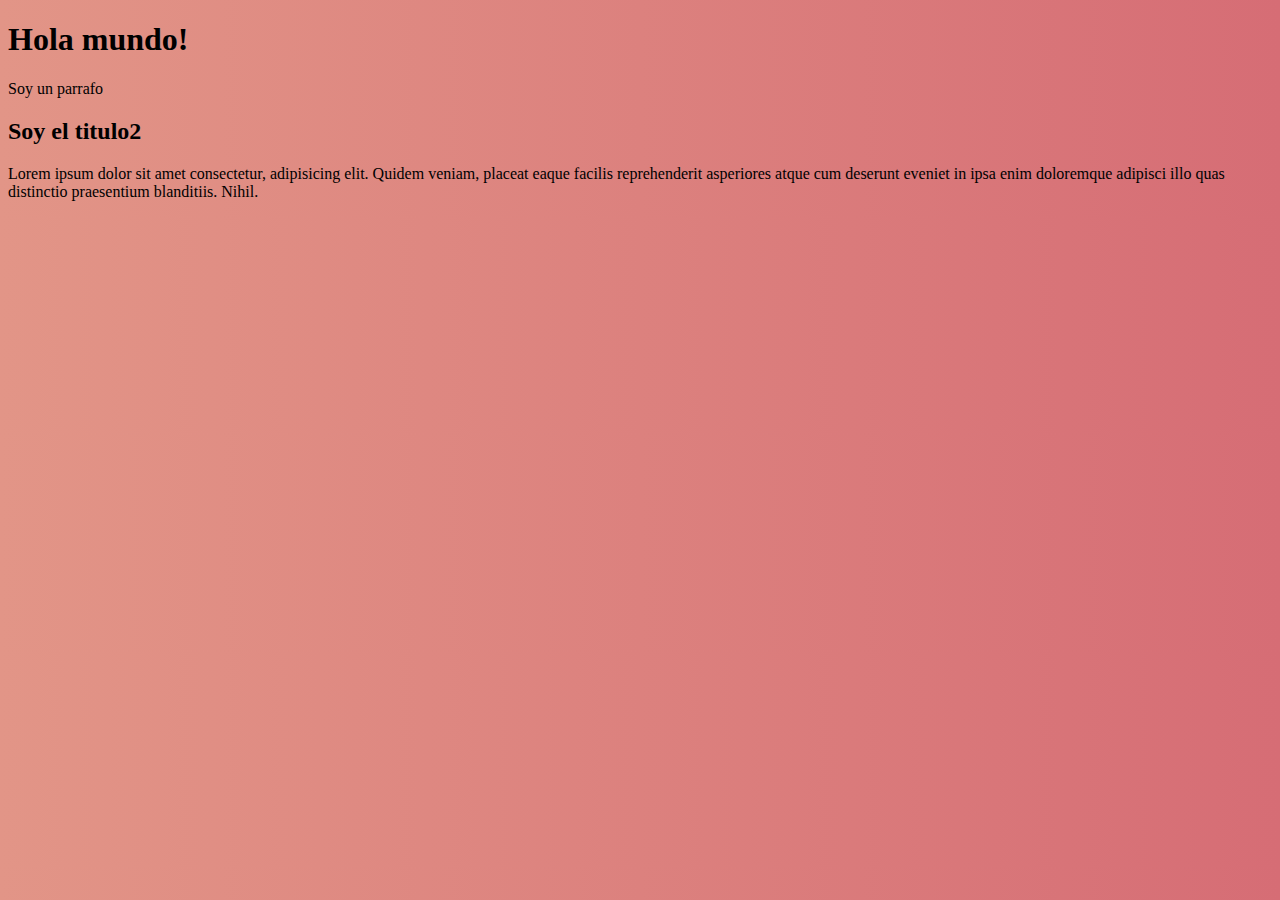
<file: 1etiquetas/index.html>
<!DOCTYPE html>
<html lang="en">
<head>
    <meta charset="UTF-8">
    <meta http-equiv="X-UA-Compatible" content="IE=edge">
    <meta name="viewport" content="width=, initial-scale=1.0">
    <title>Document</title>
    <link rel="stylesheet" href="style.css">
</head>
<body>
    <h1>Hola mundo!</h1>
    <p>Soy un parrafo</p>
    <div>
        <h2>Soy el titulo2</h2>
        <p>Lorem ipsum dolor sit amet consectetur, adipisicing elit. Quidem veniam, placeat eaque facilis reprehenderit asperiores atque cum deserunt eveniet in ipsa enim doloremque adipisci illo quas distinctio praesentium blanditiis. Nihil.</p>
    </div>
</body>
</html>
</file>
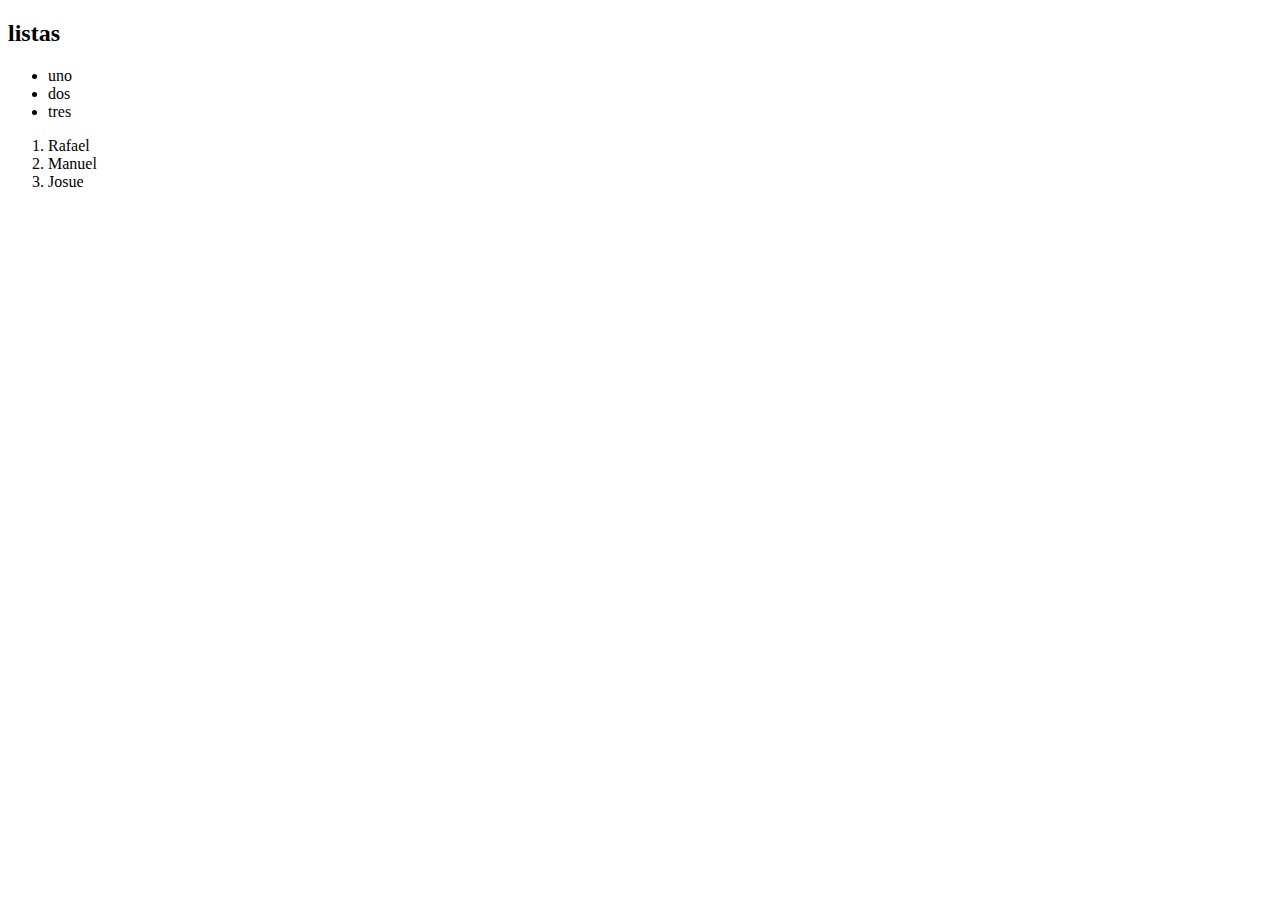
<file: 3listas/index.html>
<!DOCTYPE html>
<html lang="en">
<head>
    <meta charset="UTF-8">
    <meta http-equiv="X-UA-Compatible" content="IE=edge">
    <meta name="viewport" content="width=device-width, initial-scale=1.0">
    <title>listas</title>
</head>
<body>
    <h2>listas</h2>
    <p>
<ul>
    <li>uno</li>
    <li>dos</li>
    <li>tres</li>
</ul>

<ol>
    <li>Rafael</li>
    <li>Manuel</li>
    <li>Josue</li>
</ol>


</p>
</body>
</html>
</file>
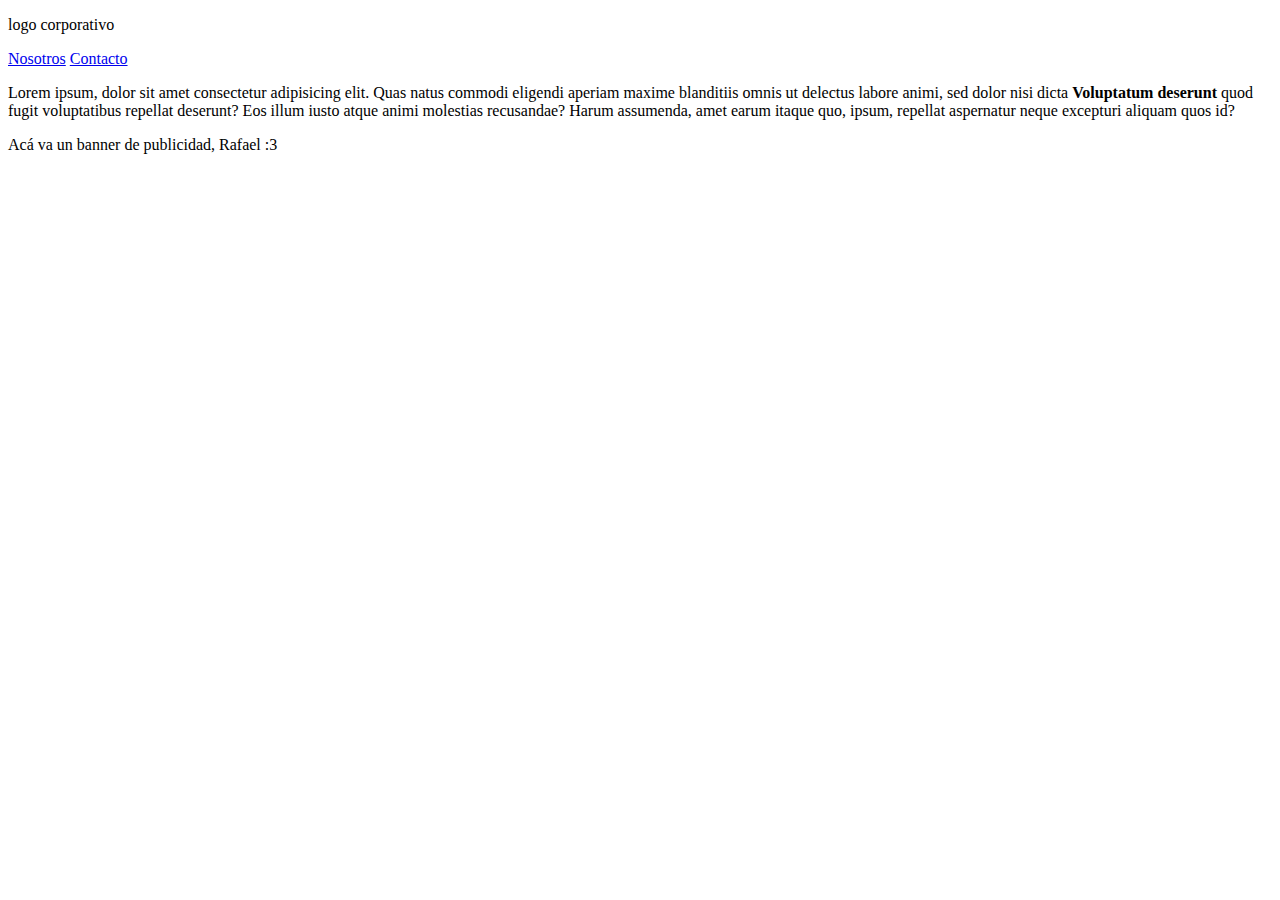
<file: 4semantica/index.html>
<!DOCTYPE html>
<html lang="en">

<head>
    <meta charset="UTF-8">
    <meta http-equiv="X-UA-Compatible" content="IE=edge">
    <meta name="viewport" content="width=device-width, initial-scale=1.0">
    <title>semantica html</title>
</head>

<body>
    <!--comentario de linea-->
    <header>
        <p>logo corporativo</p><a href="Nosotroa">Nosotros</a>
        <a href="Contacto">Contacto</a>
        <!-- biografia -->
    </header>

    <section>
        <p>Lorem ipsum, dolor sit amet consectetur adipisicing elit. Quas natus commodi eligendi aperiam maxime
            blanditiis omnis ut delectus labore animi, sed dolor nisi dicta <b>Voluptatum deserunt</b> quod fugit voluptatibus repellat deserunt?
            Eos illum iusto atque animi molestias recusandae? Harum assumenda, amet earum itaque quo, ipsum, repellat
            aspernatur neque excepturi aliquam quos id?</p>
    </section>
    <!-- publicidad --> 
    <aside>
        <p>Acá va un banner de publicidad, Rafael :3</p>
    </aside>
</body>

</html>
</file>
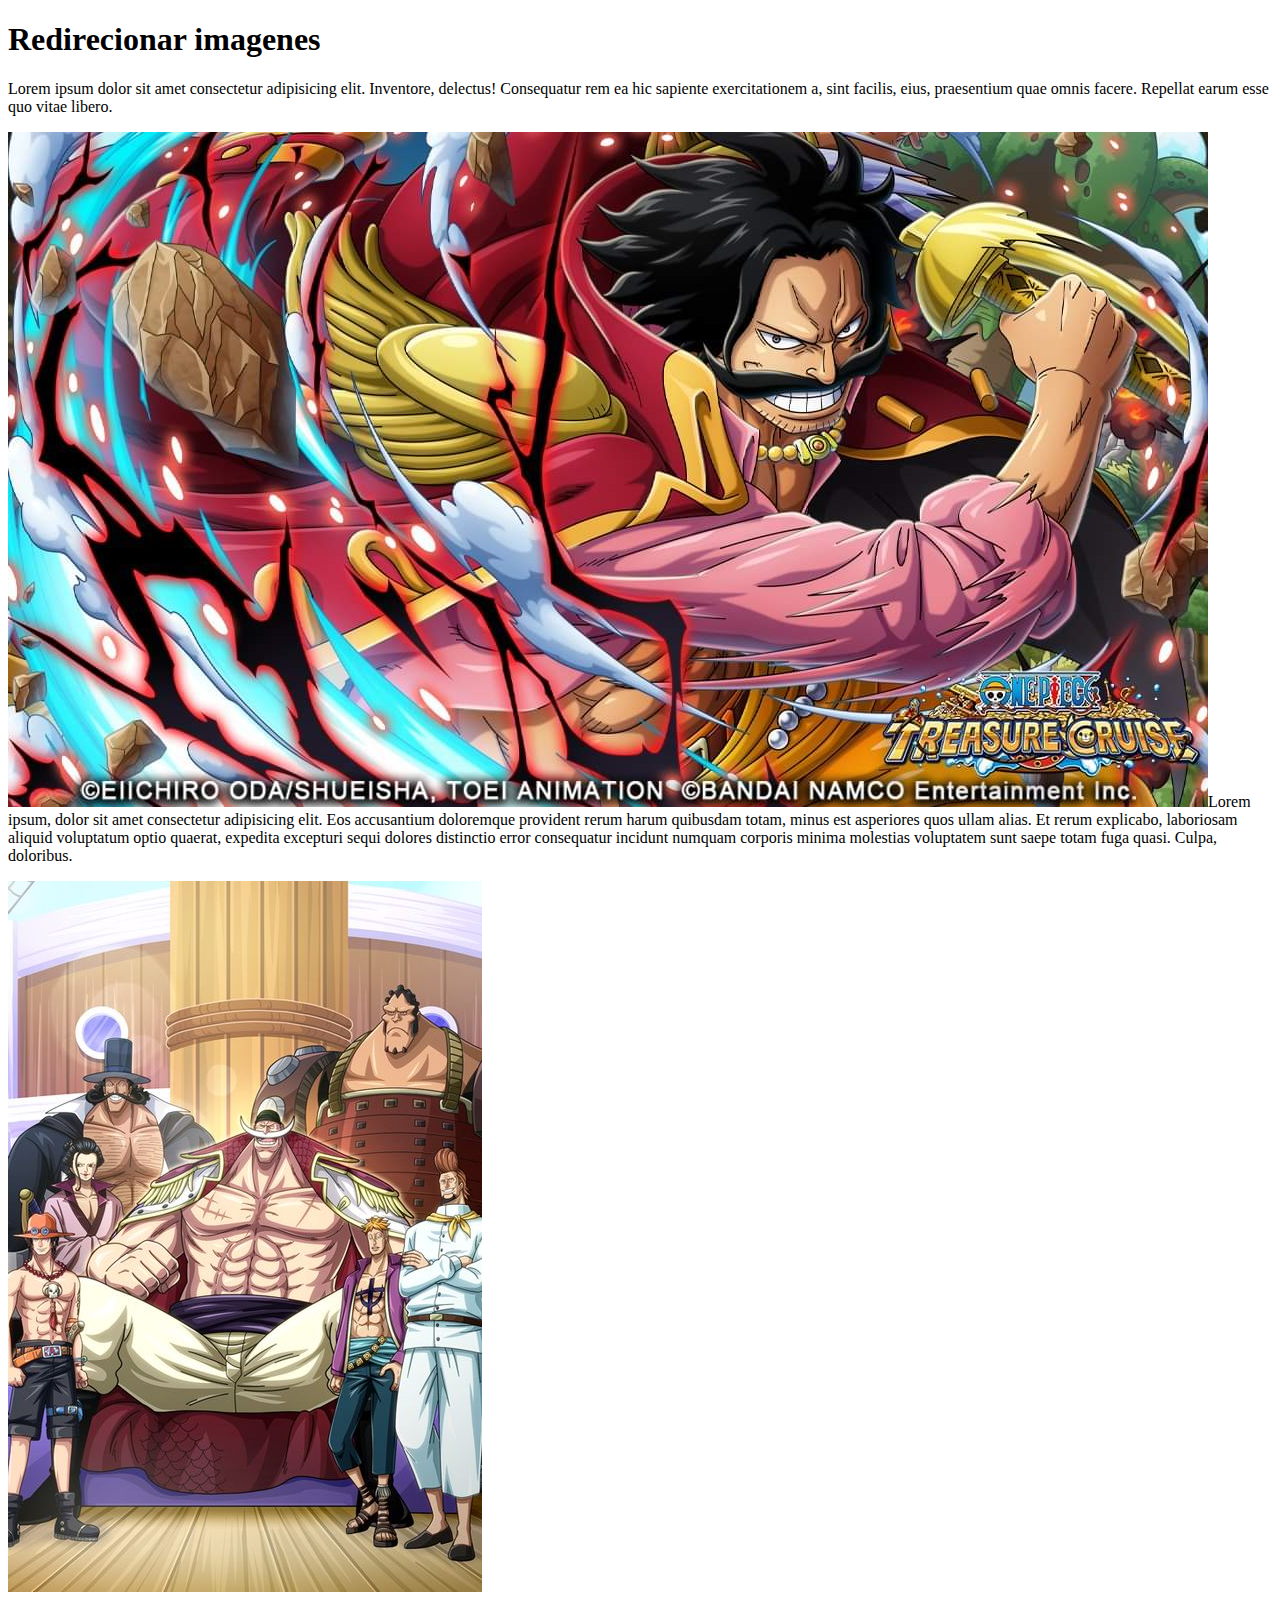
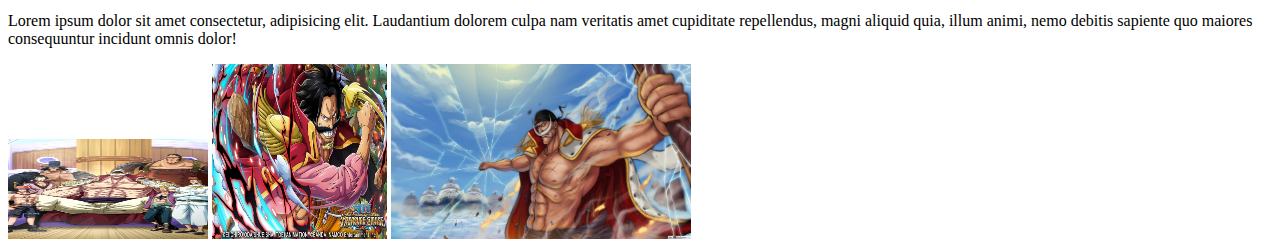
<file: 6redimencionar-imagenes/index.html>
<!DOCTYPE html>
<html lang="en">

<head>
    <meta charset="UTF-8">
    <meta http-equiv="X-UA-Compatible" content="IE=edge">
    <meta name="viewport" content="width=device-width, initial-scale=1.0">
    <title>Document</title>
</head>

<body>
    <h1>Redirecionar imagenes </h1>
    <p>Lorem ipsum dolor sit amet consectetur adipisicing elit. Inventore, delectus! Consequatur rem ea hic sapiente
        exercitationem a, sint facilis, eius, praesentium quae omnis facere. Repellat earum esse quo vitae libero.</p>
    <img src="./images/Gol.D..Roger.full.3179954.jpg" alt="One Piece"

<p>Lorem ipsum, dolor sit amet consectetur adipisicing elit. Eos accusantium doloremque provident rerum harum quibusdam totam, minus est asperiores quos ullam alias. Et rerum explicabo, laboriosam aliquid voluptatum optio quaerat, expedita excepturi sequi dolores distinctio error consequatur incidunt numquam corporis minima molestias voluptatem sunt saepe totam fuga quasi. Culpa, doloribus.</p>
<img src="./images/db85f8a68c9d87e364764822b5f8e418.jpg" alt "" width "" height "175">

<p>Lorem ipsum dolor sit amet consectetur, adipisicing elit. Laudantium dolorem culpa nam veritatis amet cupiditate repellendus, magni aliquid quia, illum animi, nemo debitis sapiente quo maiores consequuntur incidunt omnis dolor!</p>

<img src="./images/db85f8a68c9d87e364764822b5f8e418.jpg" alt="número1" width="200" height="100">
<img src="./images/Gol.D..Roger.full.3179954.jpg" alt="Número2" width="175" height="175">
<img src="./images/one-piece-barbablanca-edward-newgate-papel-pintado-3554x1999_53.jpg" alt="Número3" width= "300"  height="175">

</body>

</html>
</file>
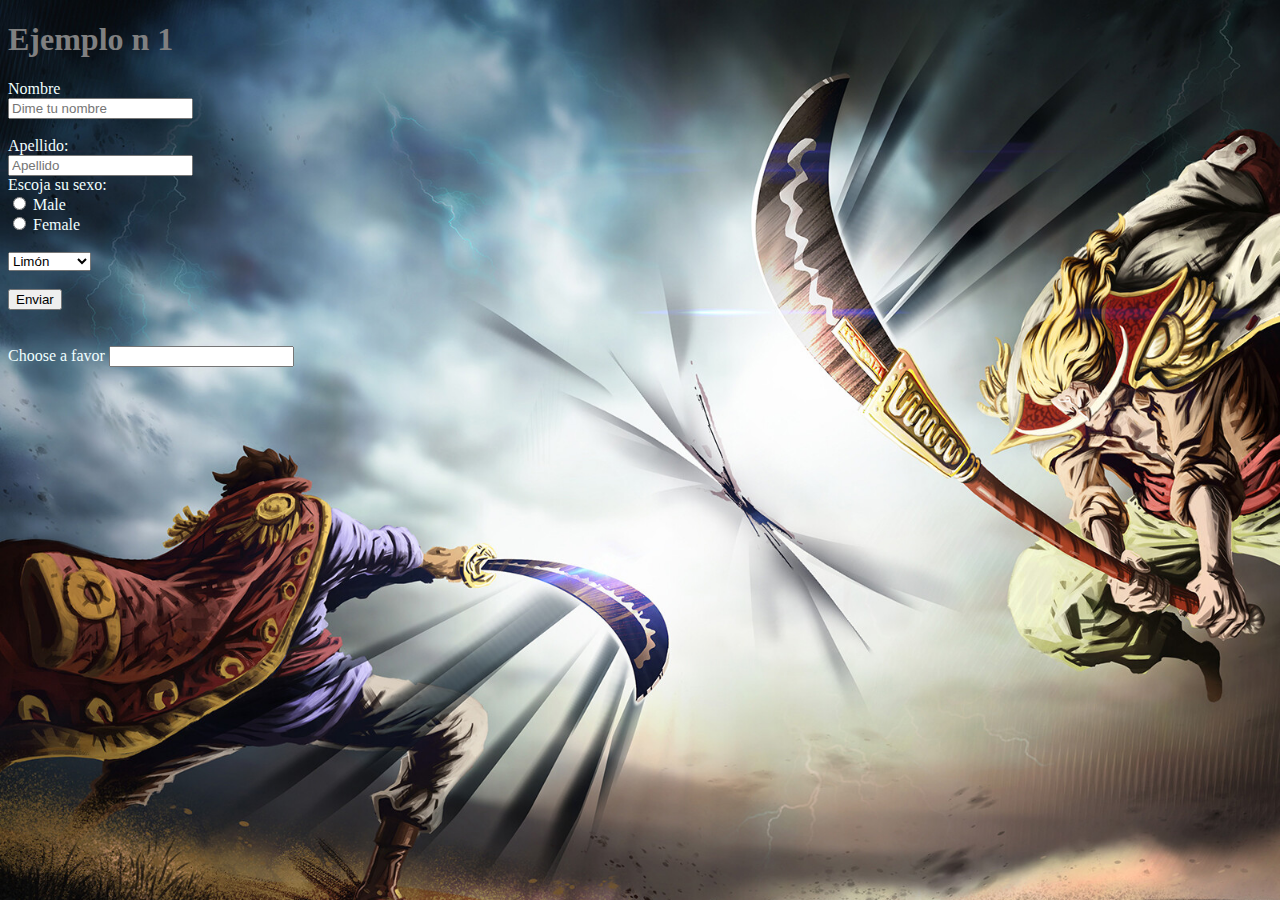
<file: 9tipos-formulario/index.html>
<!DOCTYPE html>
<html lang="en">
<head>
    <meta charset="UTF-8">
    <meta http-equiv="X-UA-Compatible" content="IE=edge">
    <meta name="viewport" content="width=device-width, initial-scale=1.0">
    <title>Formulario 1</title>
    <link rel="stylesheet" href="style.css">
</head>
<body>
    <h1>Ejemplo n 1</h1>
    <form> 
     <label>Nombre</label><br>
     <input type="text"Name="Buscador" id="" placeholder="Dime tu nombre"><br><br>
    <label>Apellido:</label><br> 
     <input type="text" Name="Buscador" placeholder="Apellido"><br>
     <label>Escoja su sexo:</label><br>
        <input type="radio" id="male" name="gender" value="male">
        <label for="male">Male</label><br>
        <input type="radio" id="female" name="gender" value="female">
        <label for="female">Female</label><br><br>
     <select name="" id="">
     <option value="">Limón</option>
     <option value="">Pistacho</option>
     <option value="">Fresa</option>
     <option value="">Chocolate</option>
    </select><br><br>
<button type="submit">Enviar</button> 
</form>

<form action="">
    <label for="formulario con datalist"</label><br><br>
    <label for="ice-cream-choice">Choose a favor</label>
    <input list="ice-cream-flavors"/>
    <datalist id="ice-cream-flavors">
        <option value="Chocolate"></option>
        <option value="Coconut"></option>
        <option value="Mint"></option>
        <option value="Strawberry"></option>
        <option value="Vanilla"></option>
    </datalist>
</form>

</datalist>


</form>   

</body>
</html>
</file>
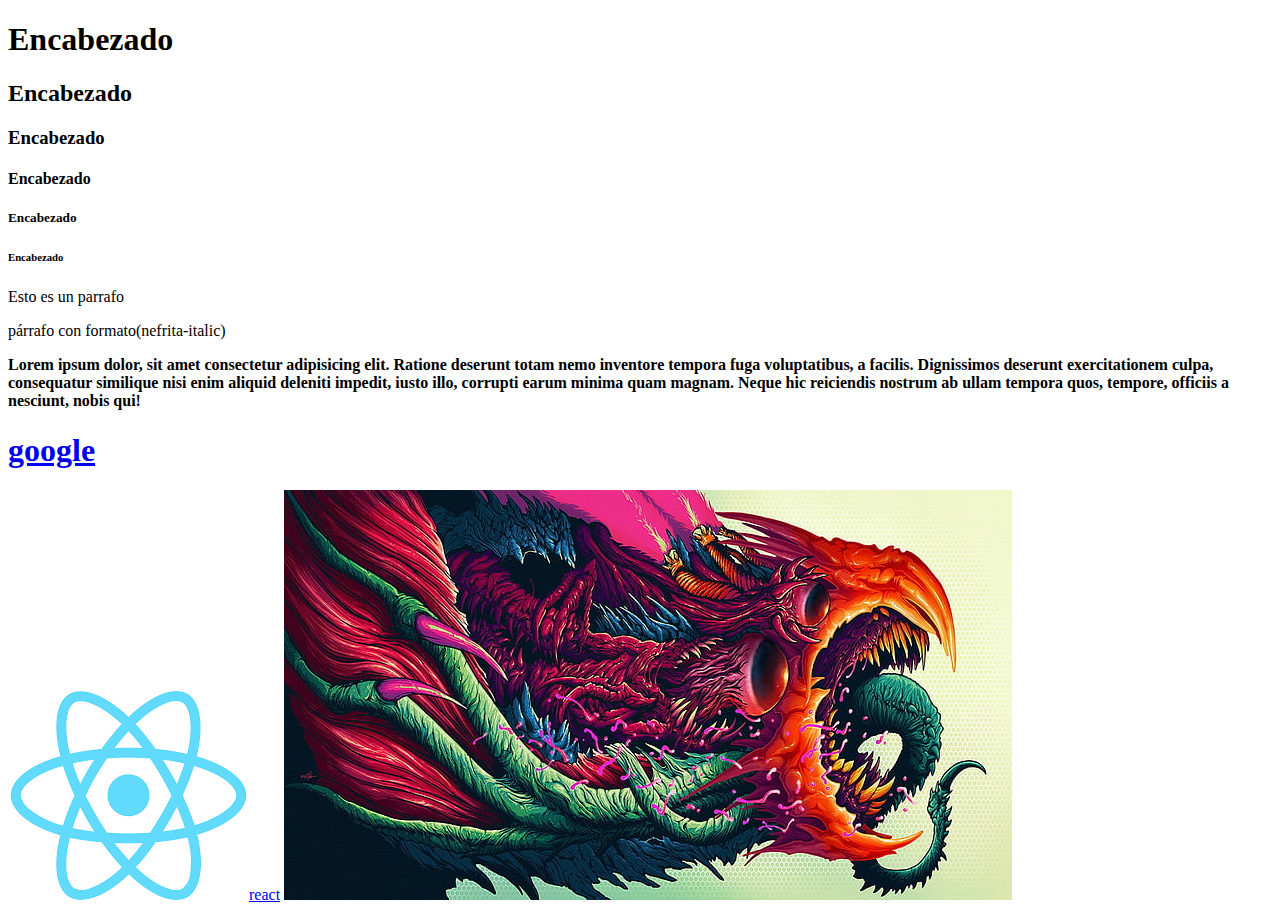
<file: 2encabezados/images/index.html>
<!DOCTYPE html>
<html lang="en">

<head>
    <meta charset="UTF-8" />
    <meta http-equiv="X-UA-Compatible" content="IE=edge" />
    <meta name="viewport" content="width=device-width, initial-scale=1.0" />
    <title>Document</title>
</head>

<body>
    <h1>Encabezado</h1>
    <h2>Encabezado</h2>
    <h3>Encabezado</h3>
    <h4>Encabezado</h4>
    <h5>Encabezado</h5>
    <h6>Encabezado</h6>

    <p>Esto es un parrafo</p>
    <p>párrafo con formato(nefrita-italic)</p>
    <p>
        <b>Lorem ipsum dolor, sit amet consectetur adipisicing elit. Ratione
            deserunt totam nemo inventore tempora fuga voluptatibus, a facilis.
            Dignissimos deserunt exercitationem culpa, consequatur similique nisi
            enim aliquid deleniti impedit, iusto illo, corrupti earum minima quam
            magnam. Neque hic reiciendis nostrum ab ullam tempora quos, tempore,
            officiis a nesciunt, nobis qui!</b>
    </p>
    <h1><a href="https://www.google.com">google</a></h1>

    <img src="./logo_react.png" alt=""><a href="https://www.google.com">react</a>
    <img src="./psychedelic-trippy-colorful-creature-wallpaper-preview.jpg" alt="Logo de react">
 



</body>

</html>
</file>
<file: 1etiquetas/style.css>
body {
  background: #d66d75; /* fallback for old browsers */
  background: -webkit-linear-gradient(
    to right,
    #e29587,
    #d66d75
  ); /* Chrome 10-25, Safari 5.1-6 */
  background: linear-gradient(
    to right,
    #e29587,
    #d66d75
  ); /* W3C, IE 10+/ Edge, Firefox 16+, Chrome 26+, Opera 12+, Safari 7+ */
}
</file>
<file: 9tipos-formulario/style.css>
body{
  background-image: url(195-1950699_one-piece-roger-vs-whitebeard.jpg) ;
  background-size: 120%;
color: azure;
}
h1{
    color: grey;
}
</file>
